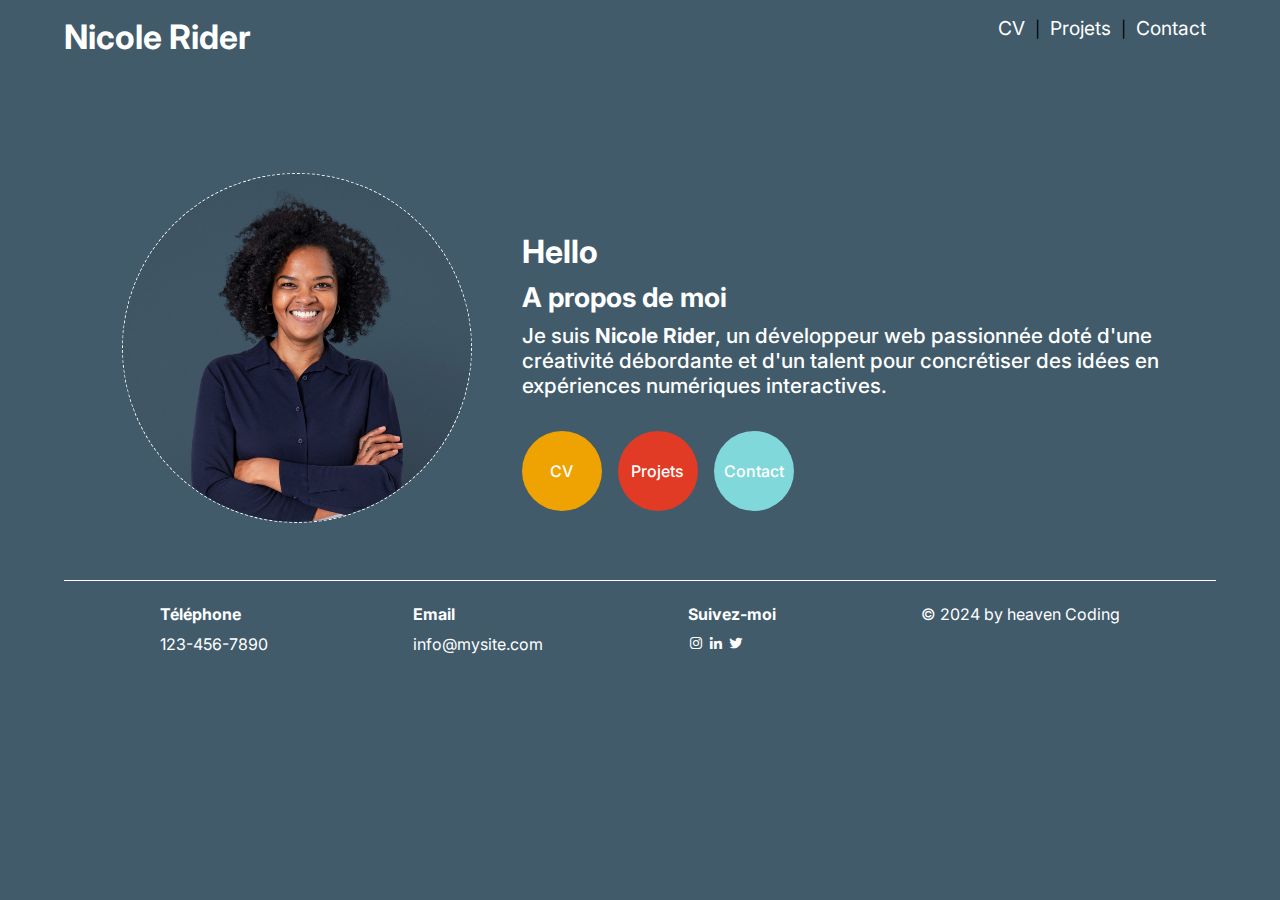
<file: index.html>
<!DOCTYPE html>
<html lang="en">
<head>
    <meta charset="UTF-8">
    <meta name="viewport" content="width=device-width, initial-scale=1.0">
    <title>Portefolio</title>
    <link rel="stylesheet" href="css/style.css">
    <link rel="preconnect" href="https://fonts.googleapis.com">
<link rel="preconnect" href="https://fonts.gstatic.com" crossorigin>
<link href="https://fonts.googleapis.com/css2?family=Inter:ital,opsz,wght@0,14..32,100..900;1,14..32,100..900&display=swap" rel="stylesheet">
<link href='https://unpkg.com/boxicons@2.1.4/css/boxicons.min.css' rel='stylesheet'>
</head>
<body>
    <header class="header">
        <a href="index.html" class="logo" aria-label="Retour à la page d'accueil">
            <h2>Nicole Rider</h2>
        </a>

        <nav class="header__nav" aria-label="Navigation principale">
            <!-- Liste non ordonnée pour les liens de navigation -->
            <ul class="header__nav__list">
                <li class="item"><a class="link active" href="./pages/cv.html">CV</a>|</li>
                <li class="item"><a class="link" href="#projects">Projets</a>|</li>
                <li class="item"><a class="link" href="#contact">Contact</a></li>
            </ul>
        </nav>
    </header>

    <div class="Home__section">
        <div class="Home__section__content">
            <div class="Home__content__image">
                <img src="images/143280.jpg" alt="Portrait d'une femme africaine confiante souriante">
              </div>
            <div class="Home__content">
                <div class="Home__content__text">
                    <h2>Hello</h2>
                    <h3>A propos de moi</h3>
                    <p>Je suis <strong>Nicole Rider</strong>, un développeur web passionnée doté d'une créativité débordante et d'un talent pour concrétiser des idées en expériences numériques interactives.</p>
                </div>
        
                <div class="Home__content__btn">
                    <a href="./pages/cv.html" class="btn cv">CV</a>
                    <a href="#projects" class="btn project">Projets</a>
                    <a href="#contact" class="btn contact">Contact</a>
                </div>
            </div>

        </div>
      
    </div>

    
    <div class="line-footer"></div>
<!-- Début de la section Pied de page -->
<footer id="footer">
    <div class="contacts number">
        <h4>Téléphone</h4>
        <p>123-456-7890</p>
    </div>
    <div class="contacts email">
        <h4>Email</h4>
        <a href="mailto:info@mysite.com" class="link-footer" id="email">info@mysite.com</a>
    </div>
    <div class="contacts social-list">
        <h4>Suivez-moi</h4>
        <div>
            <a href="https://www.instagram.com" class="link-footer" aria-label="Instagram"><i class='bx bxl-instagram'></i></a>
            <a href="https://www.linkedin.com" class="link-footer" aria-label="LinkedIn"><i class='bx bxl-linkedin'></i></a>
            <a href="https://www.twitter.com" class="link-footer" aria-label="Twitter"><i class='bx bxl-twitter'></i></a>
        </div>
      
    </div>
    <p>&copy; 2024 by heaven Coding</p>
</footer>
       <!-- Début de la section CV -->

</body>
</html>
</file>
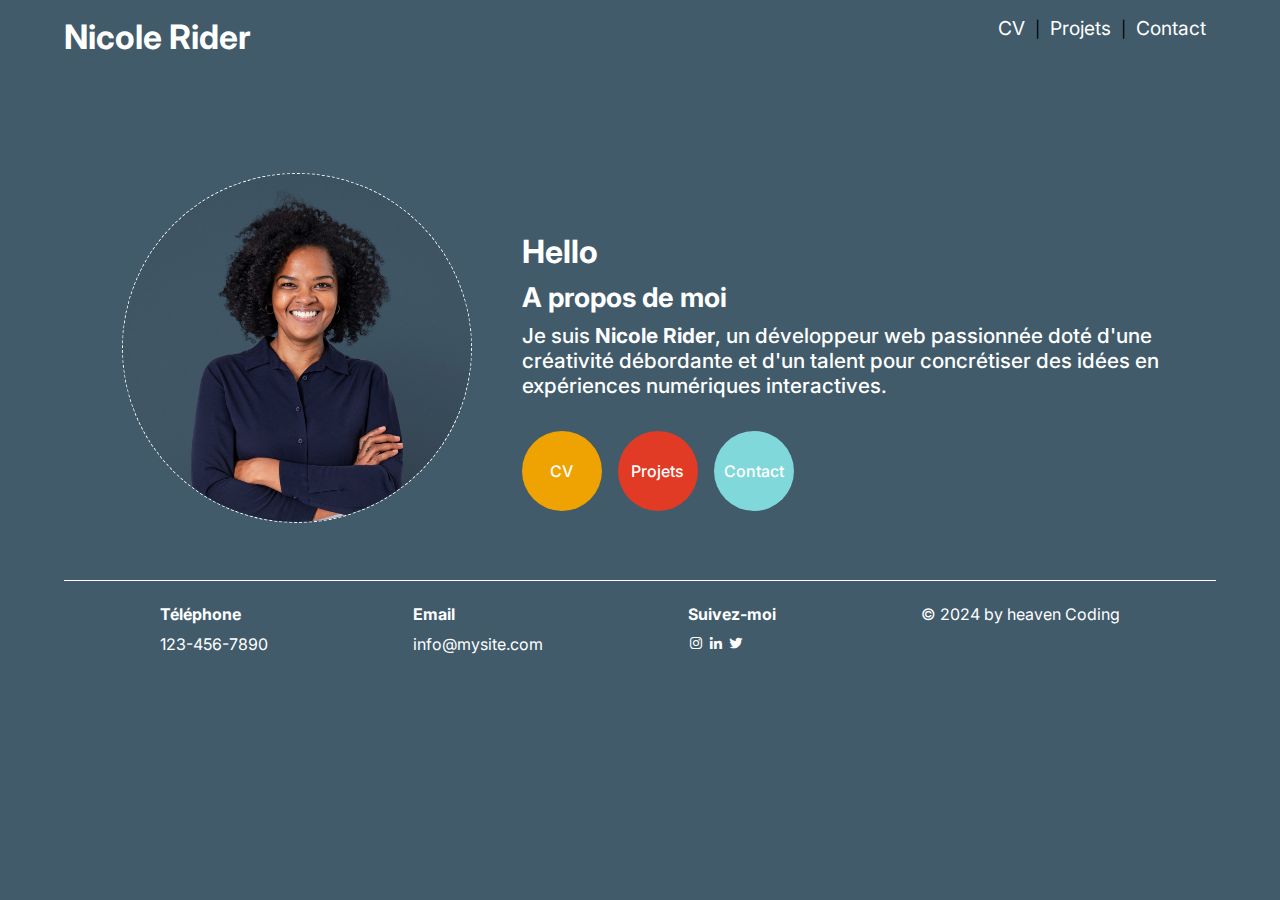
<file: Portefolio/index.html>
<!DOCTYPE html>
<html lang="en">
<head>
    <meta charset="UTF-8">
    <meta name="viewport" content="width=device-width, initial-scale=1.0">
    <title>Portefolio</title>
    <link rel="stylesheet" href="style.css">
    <link rel="preconnect" href="https://fonts.googleapis.com">
<link rel="preconnect" href="https://fonts.gstatic.com" crossorigin>
<link href="https://fonts.googleapis.com/css2?family=Inter:ital,opsz,wght@0,14..32,100..900;1,14..32,100..900&display=swap" rel="stylesheet">
<link href='https://unpkg.com/boxicons@2.1.4/css/boxicons.min.css' rel='stylesheet'>
</head>
<body>
    <header class="header">
        <a href="index.html" class="logo" aria-label="Retour à la page d'accueil">
            <h2>Nicole Rider</h2>
        </a>

        <nav class="header__nav" aria-label="Navigation principale">
            <!-- Liste non ordonnée pour les liens de navigation -->
            <ul class="header__nav__list">
                <li class="item"><a class="link active" href="#cv">CV</a>|</li>
                <li class="item"><a class="link" href="#projects">Projets</a>|</li>
                <li class="item"><a class="link" href="#contact">Contact</a></li>
            </ul>
        </nav>
    </header>

    <div class="Home__section">
        <div class="Home__section__content">
            <div class="Home__content__image">
                <img src="143280.jpg" alt="Portrait d'une femme africaine confiante souriante">
              </div>
            <div class="Home__content">
                <div class="Home__content__text">
                    <h2>Hello</h2>
                    <h3>A propos de moi</h3>
                    <p>Je suis <strong>Nicole Rider</strong>, un développeur web passionnée doté d'une créativité débordante et d'un talent pour concrétiser des idées en expériences numériques interactives.</p>
                </div>
        
                <div class="Home__content__btn">
                    <a href="#cv" class="btn cv">CV</a>
                    <a href="#projects" class="btn project">Projets</a>
                    <a href="#contact" class="btn contact">Contact</a>
                </div>
            </div>

        </div>
      
    </div>

    
    <div class="line-footer"></div>
<!-- Début de la section Pied de page -->
<footer id="footer">
    <div class="contacts number">
        <h4>Téléphone</h4>
        <p>123-456-7890</p>
    </div>
    <div class="contacts email">
        <h4>Email</h4>
        <a href="mailto:info@mysite.com" class="link-footer" id="email">info@mysite.com</a>
    </div>
    <div class="contacts social-list">
        <h4>Suivez-moi</h4>
        <div>
            <a href="https://www.instagram.com" class="link-footer" aria-label="Instagram"><i class='bx bxl-instagram'></i></a>
            <a href="https://www.linkedin.com" class="link-footer" aria-label="LinkedIn"><i class='bx bxl-linkedin'></i></a>
            <a href="https://www.twitter.com" class="link-footer" aria-label="Twitter"><i class='bx bxl-twitter'></i></a>
        </div>
      
    </div>
    <p>&copy; 2024 by heaven Coding</p>
</footer>
       <!-- Début de la section CV -->

</body>
</html>
</file>
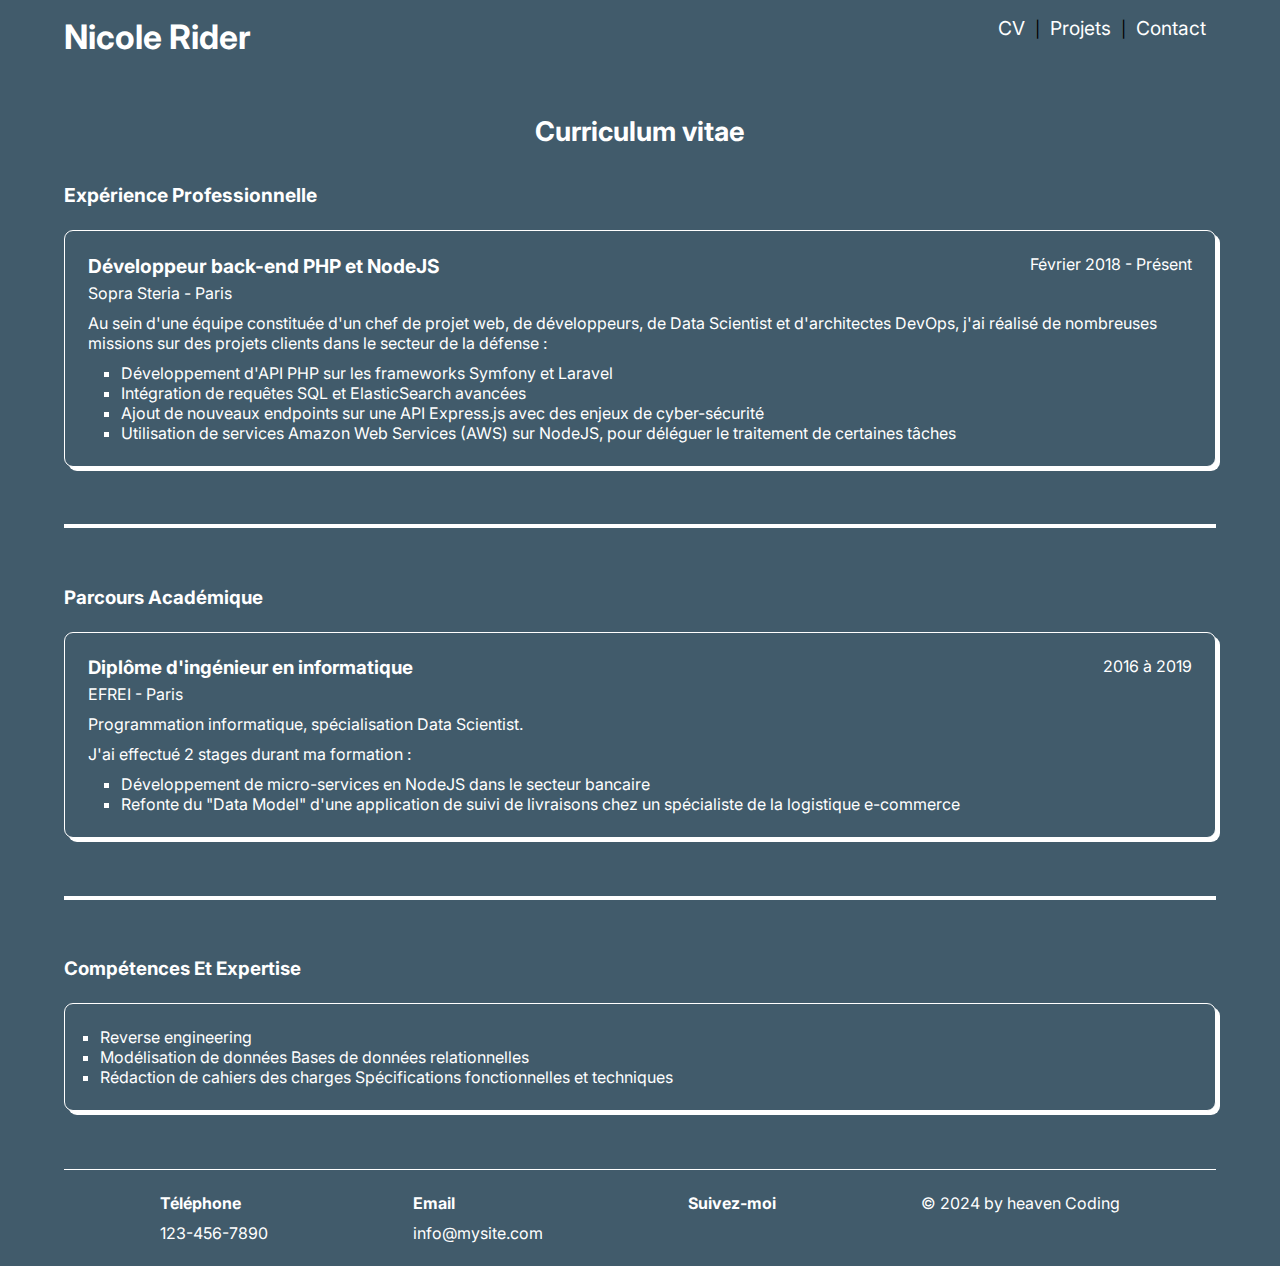
<file: pages/cv.html>
<!DOCTYPE html>
<html lang="en">
<head>
    <meta charset="UTF-8">
    <meta name="viewport" content="width=device-width, initial-scale=1.0">
    <title>Curriculum</title>
    <link rel="stylesheet" href="../css/style.css">
</head>
<body>

    <header class="header">
        <a href="../index.html" class="logo" aria-label="Retour à la page d'accueil">
            <h2>Nicole Rider</h2>
        </a>

        <nav class="header__nav" aria-label="Navigation principale">
            <!-- Liste non ordonnée pour les liens de navigation -->
            <ul class="header__nav__list">
                <li class="item"><a class="link active" href="./cv.html">CV</a>|</li>
                <li class="item"><a class="link" href="">Projets</a>|</li>
                <li class="item"><a class="link" href="#contact">Contact</a></li>
            </ul>
        </nav>
    </header>

    
    <div class="Curriculum">
        
        <h2 class="cv__titel">Curriculum vitae</h2>
        <div class="cv__experience">
            <h3>Expérience Professionnelle</h3>

            <div class="cards">

                <div class="cards__titels">
                    <div class="cards-titel">
                        <h3>Développeur back-end PHP et NodeJS</h3>
                        <p>Sopra Steria - Paris</p>
                    </div>
                    <p>Février 2018 - Présent</p>
                </div>
                <p>Au sein d'une équipe constituée d'un chef de projet web, de développeurs, de Data Scientist et d'architectes DevOps, j'ai réalisé de nombreuses missions sur des projets clients dans le secteur de la défense :</p>
                <div class="cards__list">
                    <ul>
                        <li>Développement d'API PHP sur les frameworks Symfony et Laravel</li>
                        <li>Intégration de requêtes SQL et ElasticSearch avancées</li>
                        <li>Ajout de nouveaux endpoints sur une API Express.js avec des enjeux de cyber-sécurité</li>
                        <li>Utilisation de services Amazon Web Services (AWS) sur NodeJS, pour déléguer le traitement de certaines tâches</li>
                    </ul>
                </div>
                

            </div>

        </div>

        <div class="line-footer-internet"></div>

        <div class="diplome">
        <h3>Parcours Académique</h3>
        <!-- Carte pour Diplôme d'ingénieur en informatique -->
        <div class="cards">
            <div class="cards__titels">
                <div class="cards-titel">
                    <h3>Diplôme d'ingénieur en informatique</h3>
                    <p>EFREI - Paris</p>
                </div>
                <p>2016 à 2019</p>
            </div>
            <p>Programmation informatique, spécialisation Data Scientist.</p>
            <p>J'ai effectué 2 stages durant ma formation :</p>
            <div class="cards__list">
                <ul>
                    <li>Développement de micro-services en NodeJS dans le secteur bancaire</li>
                    <li>Refonte du "Data Model" d'une application de suivi de livraisons chez un spécialiste de la logistique e-commerce</li>
                </ul>
            </div>

        </div>
        </div>

        <div class="line-footer-internet"></div>

        <div class="competence">
            <h3>Compétences Et Expertise</h3>
            <div class="cards__list cards pg">
                <ul>
                    <li>Reverse engineering</li>
                    <li>Modélisation de données Bases de données relationnelles</li>
                    <li>Rédaction de cahiers des charges Spécifications fonctionnelles et techniques</li>
                </ul>
            </div>
        </div>
        
       
    </div>
    <div class="line-footer-about"></div>
    <!-- Début de la section Pied de page -->
<footer id="footer">
    <div class="contacts number">
        <h4>Téléphone</h4>
        <p>123-456-7890</p>
    </div>
    <div class="contacts email">
        <h4>Email</h4>
        <a href="mailto:info@mysite.com" class="link-footer" id="email">info@mysite.com</a>
    </div>
    <div class="contacts social-list">
        <h4>Suivez-moi</h4>
        <div>
            <a href="https://www.instagram.com" class="link-footer" aria-label="Instagram"><i class='bx bxl-instagram'></i></a>
            <a href="https://www.linkedin.com" class="link-footer" aria-label="LinkedIn"><i class='bx bxl-linkedin'></i></a>
            <a href="https://www.twitter.com" class="link-footer" aria-label="Twitter"><i class='bx bxl-twitter'></i></a>
        </div>
      
    </div>
    <p>&copy; 2024 by heaven Coding</p>
</footer>

</body>
</html>
</file>
<file: css/style.css>
@import url('https://fonts.googleapis.com/css2?family=Inter:ital,opsz,wght@0,14..32,100..900;1,14..32,100..900&display=swap');

*{
    margin: 0;
    padding: 0;
    box-sizing: border-box;
    font-family: "Inter", sans-serif;
    list-style: none;
    text-decoration: none;
    background-color: var(--background-color2);
}

:root{
    --background-color: #ffff;
    --background-color2:#415b6b;
    --color-text: #222;
    --color-boton-1:  #EEA302;
    --color-boton-2:  #E13B25;
    --color-boton-3:  #80D8DA;
    --color-shadows: #0f61db99;
    --font-family: "Inter";
    
}


body{
    margin: 0 5%;
  
}

/* ========================== header ========================= */
.header{
    display: flex;
    background-color: var(--background-color2);
    justify-content: space-between;
    position: fixed;
    top: 0;
    right: 0;
    width: 100%;
    padding: 1rem 5%;
    
    
}

.logo{
    font-size: 1.4rem;
    font-weight: 500;
    color: var(--color-text);
    cursor: pointer;
    color: var(--background-color);
    
}
.header__nav{
    display: block;
    
}

.header__nav__list{
    display: flex;
    align-content: space-between;
    flex-direction: row;
    list-style: none;
}


.link{
    padding: 0 10px;
    font-size: 1.2rem;
    color: var(--color-text);
    border-bottom: 3px solid transparent;
    transition: 0,3s ease;
    color: var(--background-color);
   
}

.link:hover, .link .active{
    color: var(--color-shadows);
    border-bottom: 3px solid var(--color-shadows);
    
    
}



.Home__section__content{
    display: flex;
    justify-content: flex-start;
    align-items: center;
    padding-top:  15%;
    padding-bottom: 5%;
    padding-left: 5%;
    gap: 50px;
    max-height: 100%;
}

.Home__content{
    display: flex;
    flex-direction: column;
    max-width: 100%;
    width: 40rem;
    gap: 20px;
    padding-top: 5%;
    
    color: var(--background-color)
  
}

.Home__content__image{

    max-width: 350px;
    max-height: 350px;
    border-radius: 50%;
   
   
}

img{
    width: 350px;
    height: 350px;
    object-fit: cover;
    border-radius: 50%;
    border: 1px dashed #ffffff;
}

.Home__content__text{
    
  display: flex;
  flex-direction: column;
  gap: 10px;
}

.Home__content__text h2{
    font-size: 2rem;
}

.Home__content__text h3{
    font-size: 1.7rem;
}

.Home__content__text p{
    font-size: 1.3rem;
    line-height: 1.2;
    font-weight: 500;
}

.Home__content__btn{
    width: 100%;
    height: 100px;
    display: flex;
    justify-content: flex-start;
    gap: 1rem;
    padding-top: 2%;
   
}

.btn{
    max-width: 5rem;
    max-height: 5rem;
    border-radius: 50%;
    background-color: red;
    display: flex;
    align-items: center;
    justify-content: center;
    color: var(--background-color);
    font-size: 1rem;
    font-weight: 500;
    padding: 5%;
}

.btn:hover{
    transform: scale(1.2);
}
.cv{
    background-color: var(--color-boton-1);
}

.project{
    background-color: #E13B25;
}
.contact{
    background-color: #80D8DA;
}





.line-footer{

    width: 100%;
    height: 1px;
    background-color: var(--background-color);
   
}

footer{

    display: flex;
    justify-content: space-around;
    
    padding: 2%;
    color: var(--background-color)
 }

.link-footer{
    color:var(--background-color);
    
    
}

.number, .email ,.social-list{
    display: flex;
    flex-direction: column;
    gap: 10px;
    
}



/*================== debut Section cv =========================== */

.Curriculum{
   
    padding-top: 10%;
    color: var(--background-color)
    
      
}

.Curriculum h2{
    text-align: center;
    font-size: 1.7rem;
}

.cv__experience{
    padding-top: 3%;
}

.cv__experience h3{
    font-size: 1.2rem;
}

.cards{
    margin-top: 2%;
    max-width: 100%;
    height: auto;
    border: 1px solid var(--background-color);
    border-radius: 9px;
    padding: 2%;
    box-shadow: 0.25rem 0.25rem 0 var(--background-color);
    transition: .6s;
    display: flex;
    flex-direction: column;
    gap: 10px;
    font-weight: 400;
}

.cards:hover{
    box-shadow: -0.25rem -0.25rem 0 var(--background-color);
}


.cards__list{
    padding-left: 3%;
    
}


.cards__list li{
    list-style-type: square;
}
.cards__titels{
    display: flex;
    justify-content: space-between;
    
}

.cards-titel{
    display: flex;
    flex-direction: column;
    gap: 5px;
    
}


.line-footer-internet{

    width: 100%;
    height: 4px;
    margin: 5% 0;
    background-color: var(--background-color);
   
}

.line-footer-about{

    width: 100%;
    height: 1px;
    margin-top: 5%;
    background-color: var(--background-color);
   
}

/* ============================= fin section cv=================*/

/* ========================= media query ======================*/

@media only screen and (max-width: 428px) {
    /* Styles pour les écrans avec une largeur minimale de 600px */
    body{
        margin: 0;
    }
    .header{
        flex-direction: column;
        justify-content: center;
        align-items: center;
        gap: 20px;
    }
    
    .Home__section__content{
        flex-direction: column;
        padding-top: 40%;
        
        
    }
    
   
    .btn:hover{
        transform: none;
    }
    .Home__section{
        padding-top: 20%;
        width: 100vw;
       
    }
    .Home__content__image{
        width: 280px;
        height: 280px;
    }
    img{
        width: 280px;
        height: 280px;
    }
    
    .Home__content__text p{
       font-size: 0.813rem;
  
    }
    .Curriculum{
        padding-top: 40%;
       width: 420px;
    }

    .cards {
        margin-top: 5%;
        margin: 5% 10px 0px 10px;
        font-size: 10px;
        
    }

    .cv__experience h3 , .diplome h3 , .competence h3{
        font-size: 1rem;
        text-align: center;
        padding-top: 5px;
    }

    .cards-titel h3{
        font-size: 12px;
    }
    .cards-titel p{
        font-size: 8px;
    }
    .cards__titels p{
        font-size: 10px;
        
    }

    .cards__list ul{
        display: flex;
        flex-direction: column;
        gap: 5px;
    }
    .cards{
        cursor: none;
        box-shadow: none;
    }
    .cards:hover{
        box-shadow: none;
    }
    .pg{
        padding-left: 5%;
    }
  
  footer{
    flex-direction: column;
    align-items: center;
    gap: 30px;
    text-align: center;
    
  }
  
  
}

@media (max-width: 760px){
    .Home__section__content{
        flex-direction: column;
        padding-top: 30%;
    }
    footer{
        flex-direction: column;
        align-items: center;
        gap: 30px;
        text-align: center;
        
      }
      .btn:hover{
        transform: none;
    }

    .cards{
        cursor: none;
        box-shadow: none;
    }
    .cards:hover{
        box-shadow: none;
    }
}

@media only screen and (max-width: 768px) {
    .Home__section__content{
        flex-direction: column;
    }
    footer{
        flex-direction: column;
        align-items: center;
        gap: 30px;
        text-align: center;
        
      }


    .btn:hover{
        transform: none;
    }
      
    .cards{
        cursor: none;
        box-shadow: none;
    }
    .cards:hover{
        box-shadow: none;
    }
      
}
</file>
<file: Portefolio/style.css>
@import url('https://fonts.googleapis.com/css2?family=Inter:ital,opsz,wght@0,14..32,100..900;1,14..32,100..900&display=swap');

*{
    margin: 0;
    padding: 0;
    box-sizing: border-box;
    font-family: "Inter", sans-serif;
    list-style: none;
    text-decoration: none;
    background-color: var(--background-color2);
}

:root{
    --background-color: #ffff;
    --background-color2:#415b6b;
    --color-text: #222;
    --color-boton-1:  #EEA302;
    --color-boton-2:  #E13B25;
    --color-boton-3:  #80D8DA;
    --color-shadows: #0f61db99;
    --font-family: "Inter";
    
}


body{
    margin: 0 5%;
  
}

/* ========================== header ========================= */
.header{
    display: flex;
    background-color: var(--background-color2);
    justify-content: space-between;
    position: fixed;
    top: 0;
    right: 0;
    width: 100%;
    padding: 1rem 5%;
    
    
}

.logo{
    font-size: 1.4rem;
    font-weight: 500;
    color: var(--color-text);
    cursor: pointer;
    color: var(--background-color);
    
}
.header__nav{
    display: block;
    
}

.header__nav__list{
    display: flex;
    align-content: space-between;
    flex-direction: row;
    list-style: none;
}


.link{
    padding: 0 10px;
    font-size: 1.2rem;
    color: var(--color-text);
    border-bottom: 3px solid transparent;
    transition: 0,3s ease;
    color: var(--background-color);
   
}

.link:hover, .link .active{
    color: var(--color-shadows);
    border-bottom: 3px solid var(--color-shadows);
    
    
}



.Home__section__content{
    display: flex;
    justify-content: flex-start;
    align-items: center;
    padding-top:  15%;
    padding-bottom: 5%;
    padding-left: 5%;
    gap: 50px;
    max-height: 100%;
}

.Home__content{
    display: flex;
    flex-direction: column;
    max-width: 100%;
    width: 40rem;
    gap: 20px;
    padding-top: 5%;
    
    color: var(--background-color)
  
}

.Home__content__image{

    max-width: 350px;
    max-height: 350px;
    border-radius: 50%;
   
   
}

img{
    width: 350px;
    height: 350px;
    object-fit: cover;
    border-radius: 50%;
    border: 1px dashed #ffffff;
}

.Home__content__text{
    
  display: flex;
  flex-direction: column;
  gap: 10px;
}

.Home__content__text h2{
    font-size: 2rem;
}

.Home__content__text h3{
    font-size: 1.7rem;
}

.Home__content__text p{
    font-size: 1.3rem;
    line-height: 1.2;
    font-weight: 500;
}

.Home__content__btn{
    width: 100%;
    height: 100px;
    display: flex;
    justify-content: flex-start;
    gap: 1rem;
    padding-top: 2%;
   
}

.btn{
    width: 5rem;
    height: 5rem;
    border-radius: 50%;
    background-color: red;
    display: flex;
    align-items: center;
    justify-content: center;
    color: var(--background-color);
    font-size: 1rem;
    font-weight: 500;
    padding: 5%;
}

.btn:hover{
    transform: scale(1.2);
}
.cv{
    background-color: var(--color-boton-1);
}

.project{
    background-color: #E13B25;
}
.contact{
    background-color: #80D8DA;
}





.line-footer{

    width: 100%;
    height: 1px;
    background-color: var(--background-color);
   
}

footer{

    display: flex;
    justify-content: space-around;
    
    padding: 2%;
    color: var(--background-color)
 }

.link-footer{
    color:var(--background-color);
    
    
}

.number, .email ,.social-list{
    display: flex;
    flex-direction: column;
    gap: 10px;
    
}





/* ============================= fin section home=================
/* ========================= media query ======================*/

@media only screen and (max-width: 426px) {
    /* Styles pour les écrans avec une largeur minimale de 600px */
    body{
        margin: 0;
    }
    .header{
        flex-direction: column;
        justify-content: center;
        align-items: center;
        gap: 20px;
    }
    
    .Home__section__content{
        flex-direction: column;
        padding-top: 40%;
        
        
    }
    
    .Home__section{
        padding-top: 20%;
        width: 100vw;
       
    }
    .Home__content__image{
        width: 280px;
        height: 280px;
    }
    img{
        width: 280px;
        height: 280px;
    }
    
    .Home__content__text p{
       font-size: 0.813rem;
  
  }
  footer{
    flex-direction: column;
    align-items: center;
    gap: 30px;
    text-align: center;
    
  }
  
  
}

@media (max-width: 760px){
    .Home__section__content{
        flex-direction: column;
        padding-top: 30%;
    }
    footer{
        flex-direction: column;
        align-items: center;
        gap: 30px;
        text-align: center;
        
      }
      
}

@media only screen and (max-width: 768px) {
    .Home__section__content{
        flex-direction: column;
    }
    footer{
        flex-direction: column;
        align-items: center;
        gap: 30px;
        text-align: center;
        
      }
      
      
}

@media only sreen and (max-width: 820px ){
    .Home__section__content{
        flex-direction: column;
    }
    .footer{
        flex-direction: column;
      }
      
}
</file>
